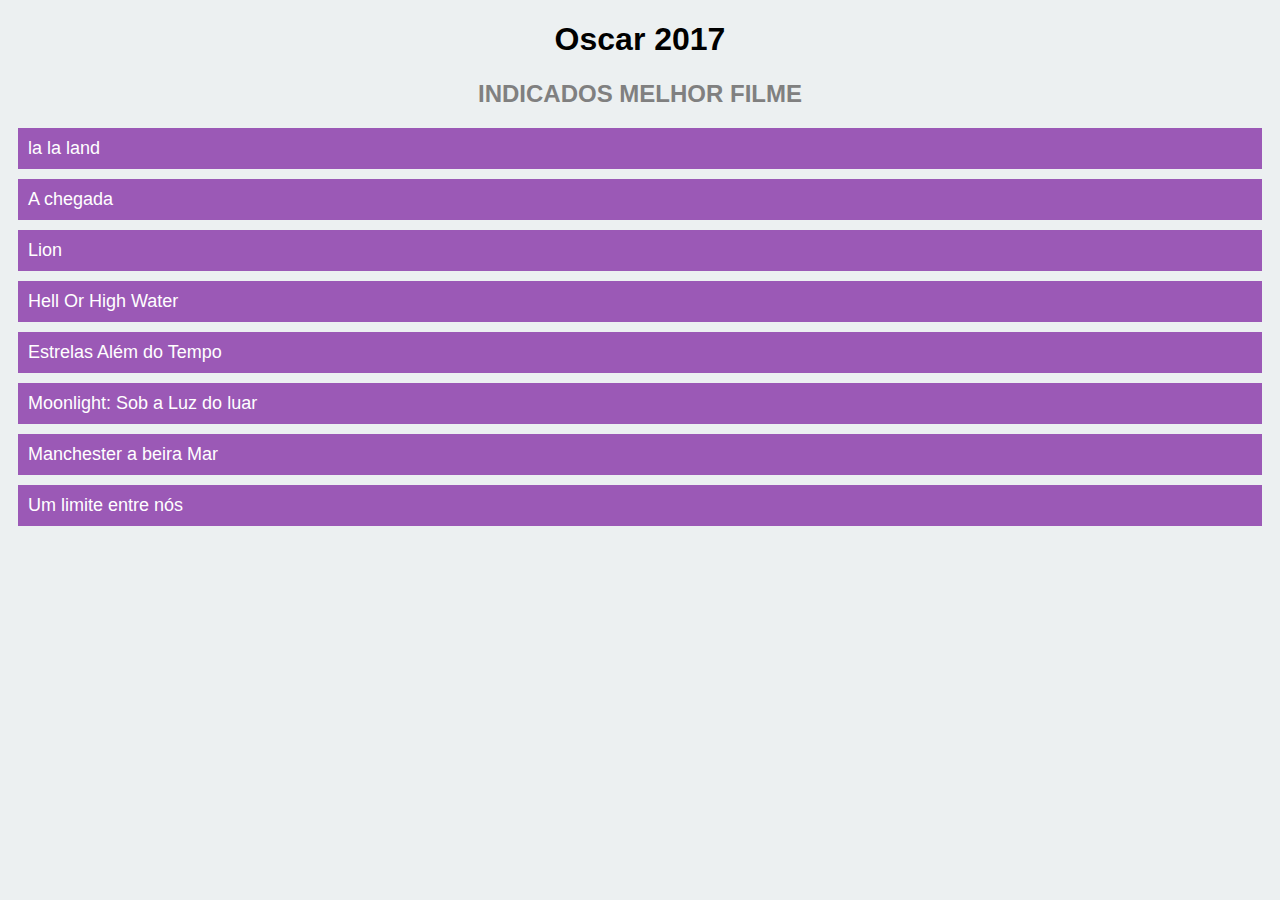
<file: pm-proj001/index.html>
<!DOCTYPE html>
<html lang="pt-br">
<head>
    <meta charset="UTF-8">
    <title>Oscar 2017</title>
    <link rel="stylesheet" href="estilo.css">
</head>
<body>
    
    <h1>Oscar 2017</h1>
    <h2>Indicados Melhor Filme</h2>
    
   <div class="filme">la la land</div>   
   <div class="filme"> A chegada</div>
   <div class="filme">Lion</div>
   <div class="filme">Hell Or High Water</div>
   <div class="filme">Estrelas Além  do Tempo</div>
   <div class="filme">Moonlight: Sob a Luz do luar</div>
   <div class="filme">Manchester a beira Mar</div>
   <div class="filme">Um limite entre nós</div>
</body>
</html>
</file>
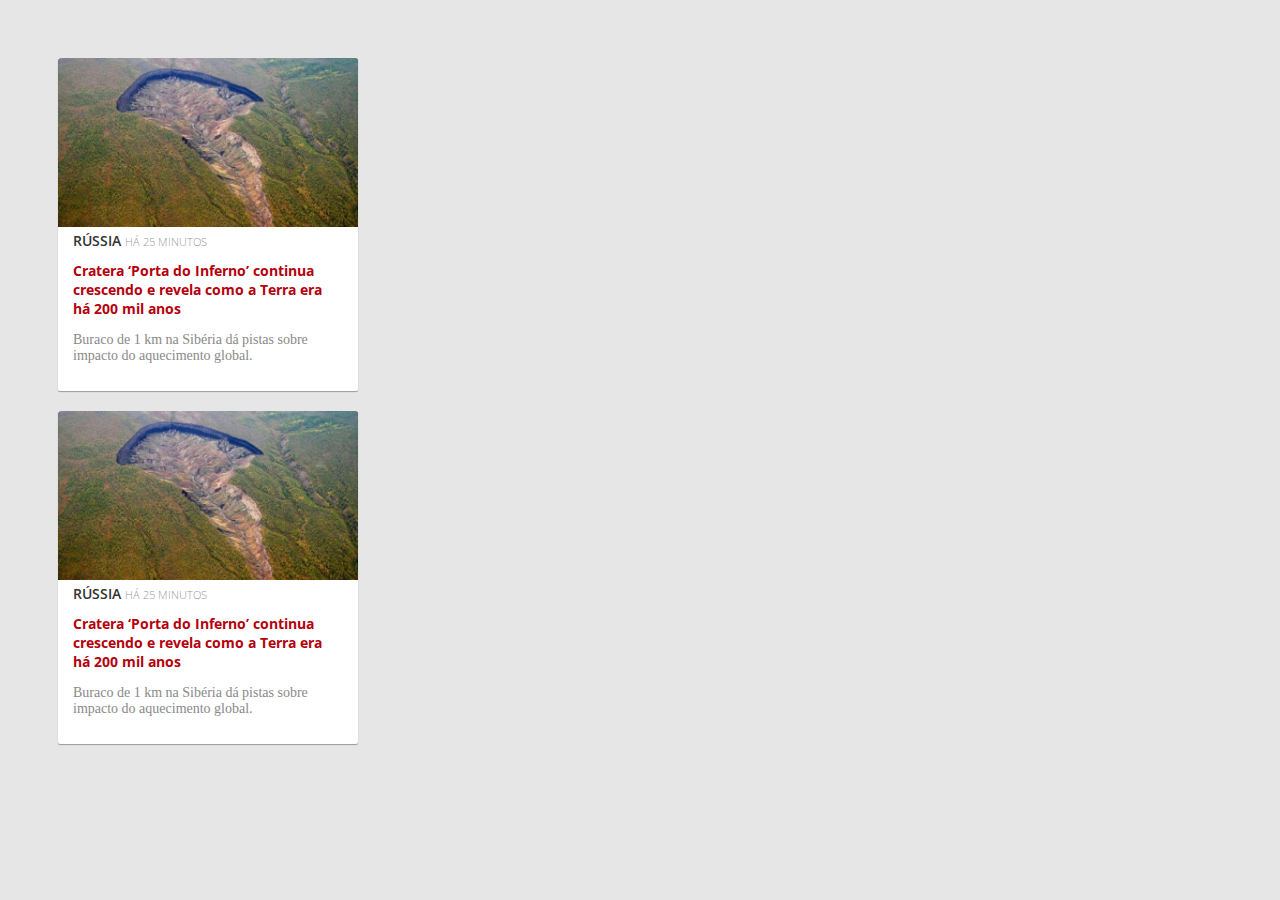
<file: pm-proj002/index.html>
<!DOCTYPE html>
<html lang="pt-br">
   <head>
       <meta charset="UTF-8">
       <title>Noticias</title>
       <link rel="stylesheet" href="css/estilo.css">
       <link href="https://fonts.googleapis.com/css?family=Open+Sans:300,600,700" rel="stylesheet">      
           
      
   </head>
   <body>
      
      <div class="noticia">
        <a href="http://g1.globo.com/ciencia-e-saude/noticia/porta-do-inferno-a-gigantesca-cratera-que-continua-crescendo-e-revela-como-a-terra-era-ha-200-mil-anos.ghtml"><img src="cratera.jpg"></a>  
      
          <div class="texto">
             
              <div class="detalhes">
               
                <span class="local">Rússia</span>
                <span class="Quando">Há 25 minutos</span>
                
              </div>
              
               <h2><a href="http://g1.globo.com/ciencia-e-saude/noticia/porta-do-inferno-a-gigantesca-cratera-que-continua-crescendo-e-revela-como-a-terra-era-ha-200-mil-anos.ghtml">Cratera ‘Porta do Inferno’ continua crescendo e revela como a Terra era há 200 mil anos</a></h2>
              
               <p>Buraco de 1 km na Sibéria dá pistas sobre impacto do aquecimento global.</p>
              
          </div>
      </div>
      
        <div class="noticia">
        <a href="http://g1.globo.com/ciencia-e-saude/noticia/porta-do-inferno-a-gigantesca-cratera-que-continua-crescendo-e-revela-como-a-terra-era-ha-200-mil-anos.ghtml"><img src="cratera.jpg"></a>  
      
          <div class="texto">
             
              <div class="detalhes">
               
                <span class="local">Rússia</span>
                <span class="Quando">Há 25 minutos</span>
                
              </div>
              
               <h2><a href="http://g1.globo.com/ciencia-e-saude/noticia/porta-do-inferno-a-gigantesca-cratera-que-continua-crescendo-e-revela-como-a-terra-era-ha-200-mil-anos.ghtml">Cratera ‘Porta do Inferno’ continua crescendo e revela como a Terra era há 200 mil anos</a></h2>
              
               <p>Buraco de 1 km na Sibéria dá pistas sobre impacto do aquecimento global.</p>
              
          </div>
      </div>
       
       
   </body>
    
</html>
</file>
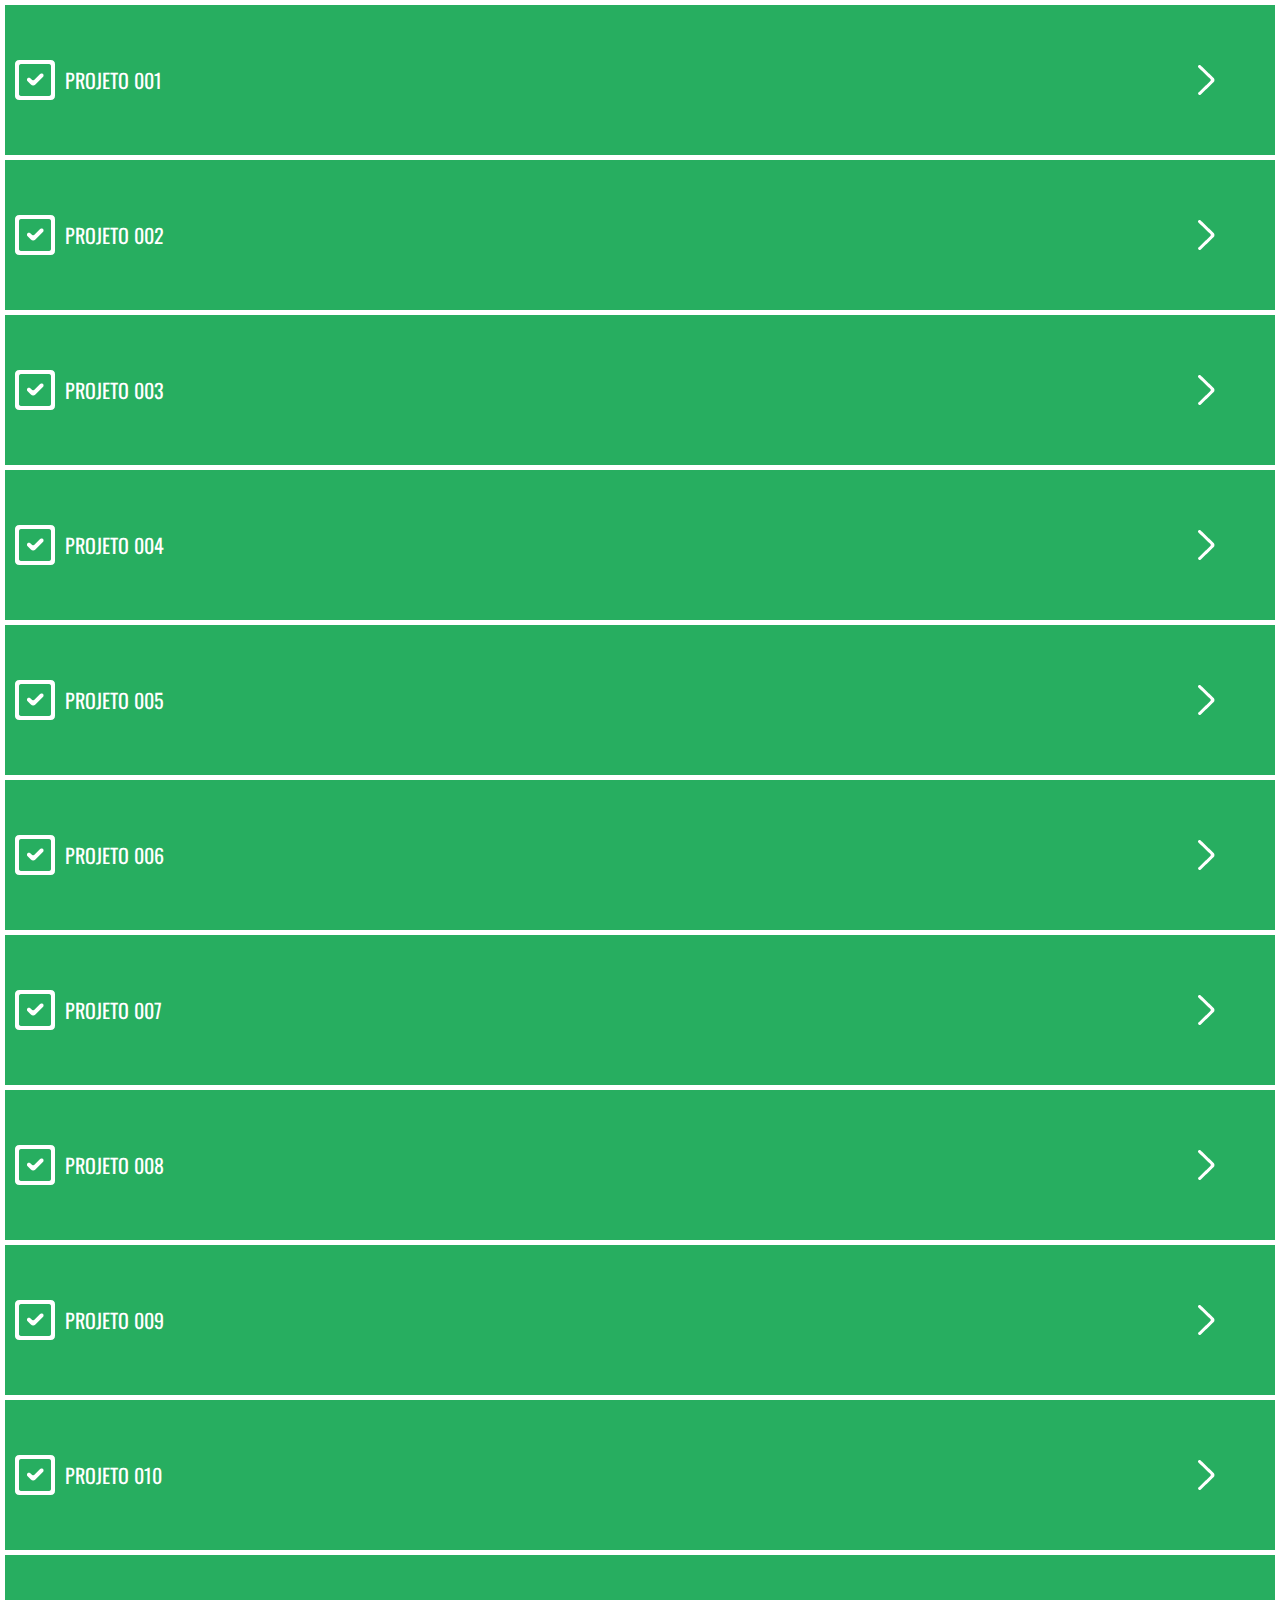
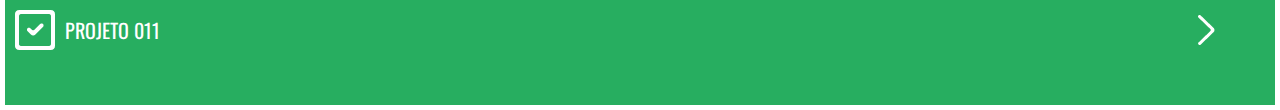
<file: pm-proj004/index.html>
<!DOCTYPE html>
<html lang="pt-br">
<head>
    <meta charset="UTF-8">
    <title>Portifolio</title>
    <link rel="stylesheet" href="estilo.css">
    <link href="https://fonts.googleapis.com/css?family=Oswald:500" rel="stylesheet">
    <link rel="stylesheet" href="">
</head>
<body>
   
   <ul>
       <li class="pronto"><a href="../pm-proj001/index.html">Projeto 001</a></li>
       <li class="pronto"><a href="../pm-proj002/index.html">Projeto 002</a></li>
       <li class="pronto"><a href="../pm-proj003/index.html">Projeto 003</a></li>
       <li class="pronto"><a href="../pm-proj004/index.html">Projeto 004</a></li>
       <li class="pronto"><a href="../pm-proj005/index.html">Projeto 005</a></li>
       <li class="pronto"><a href="../pm-proj006/index.html">Projeto 006</a></li>
       <li class="pronto"><a href="../pm-proj007/index.html">Projeto 007</a></li>
       <li class="pronto"><a href="../pm-proj008/index.html">Projeto 008</a></li>
       <li class="pronto"><a href="../pm-proj009/index.html">Projeto 009</a></li>
       <li class="pronto"><a href="../pm-proj010/index.html">Projeto 010</a></li>
       <li class="pronto"><a href="../pm-proj011/index.html">Projeto 011</a></li>
   </ul>
    
</body>
</html>
</file>
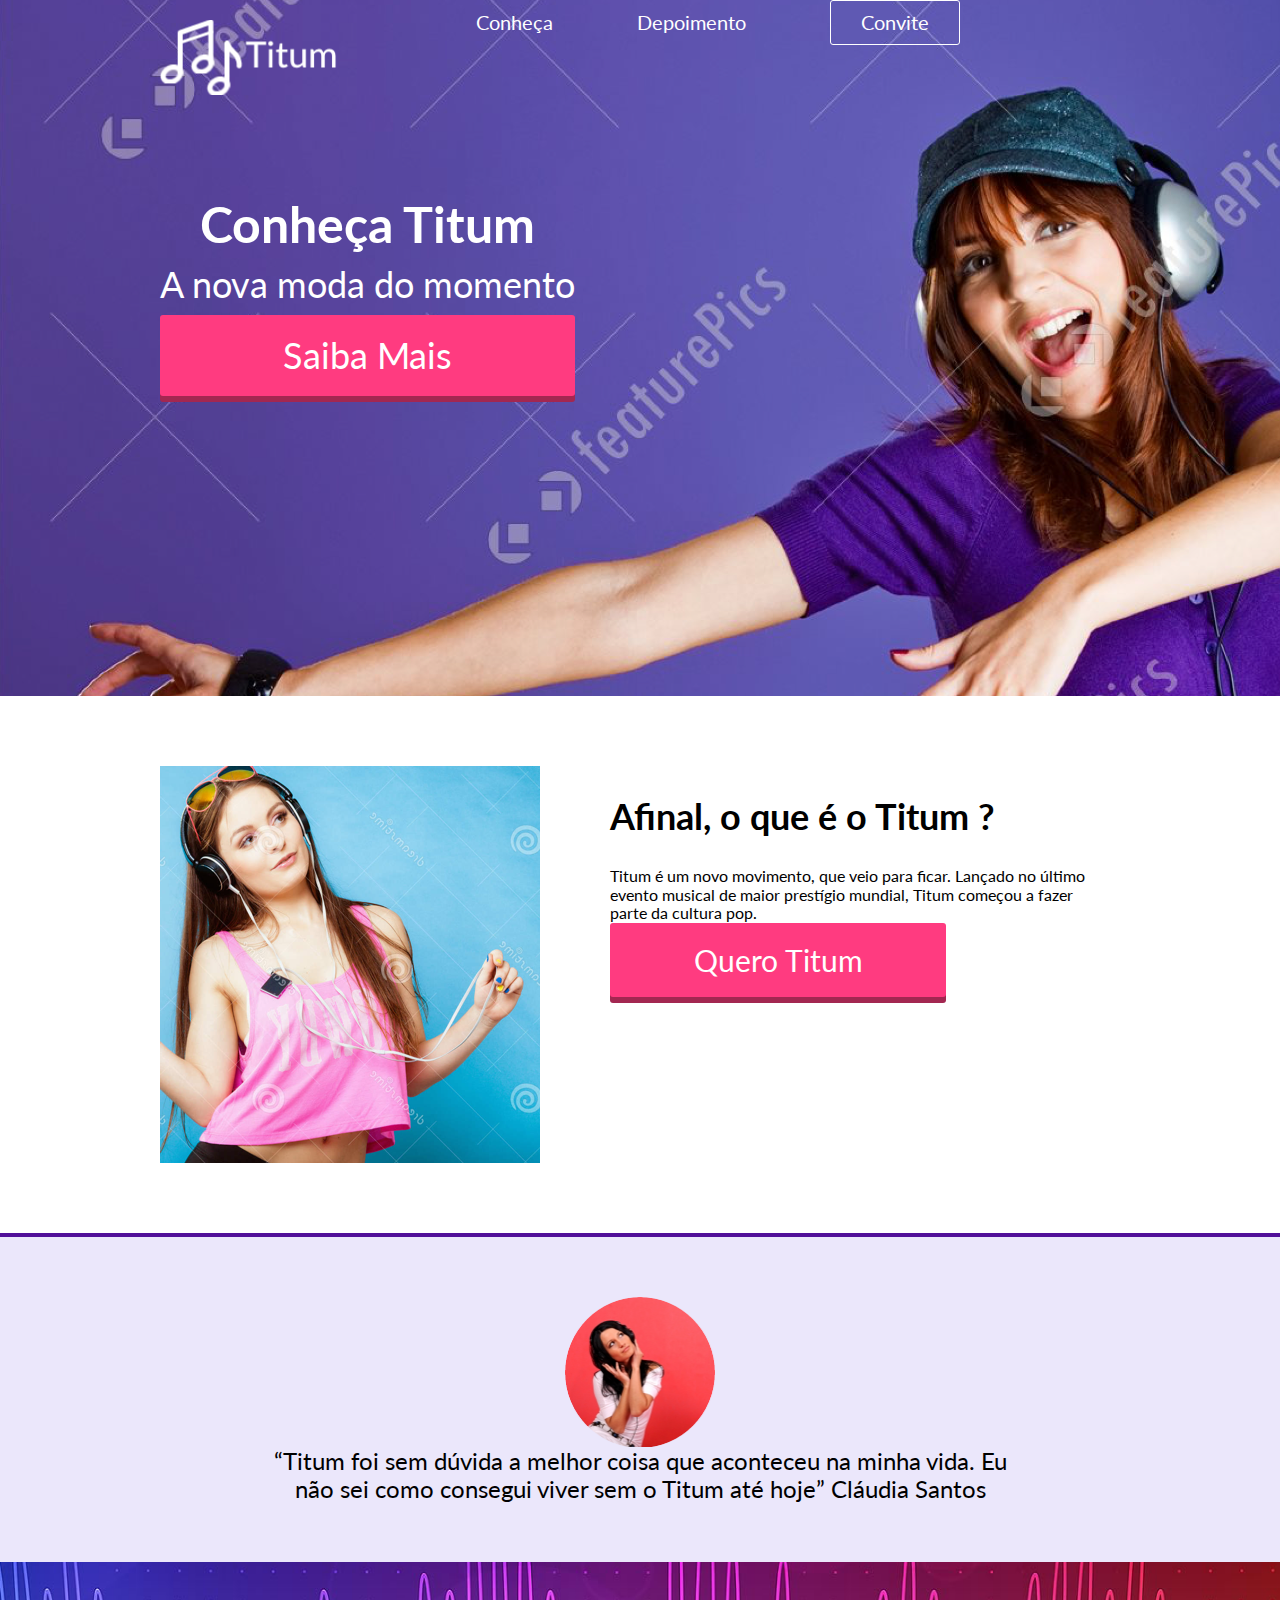
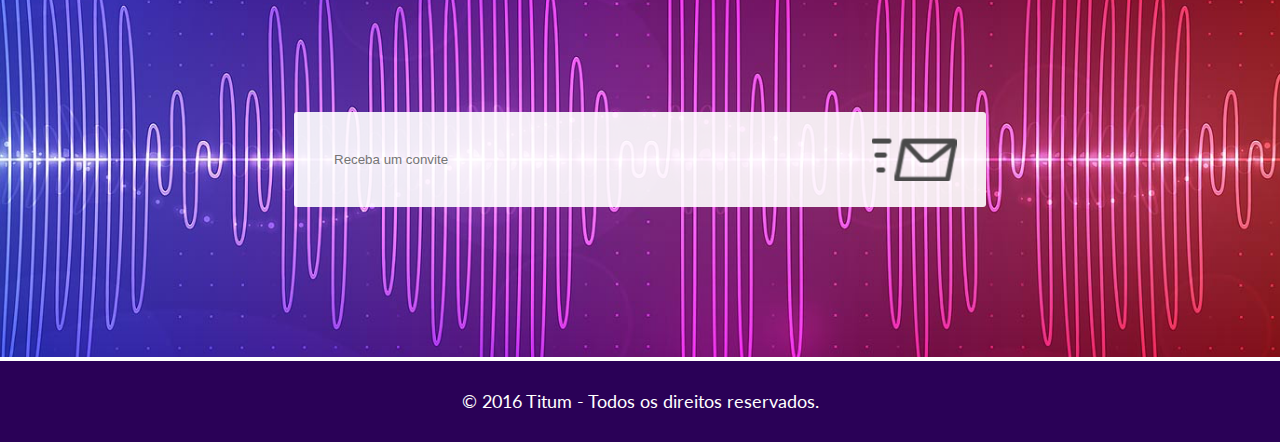
<file: pm-proj007/index.html>
<!DOCTYPE html>
<html lang="pt-br">
<head>
    <meta charset="UTF-8">
    
    <link rel="stylesheet" href="normalize.css">
    <link href="https://fonts.googleapis.com/css?family=Lato:300,700" rel="stylesheet">        
   <link rel="stylesheet" href="estilo.css">
    <title>Portal Titum</title>
    
    <meta name="viewport" content="width=device-width, initial-scale=1">
    
        
</head>
<body>
       
    <header>
        <div class="painel">
        <h1>
            <span>Titum</span>
        </h1>
        <nav>
            <ul>
                <li><a href="#conheca">Conheça</a></li>
                <li><a href="#depoimento">Depoimento</a></li>
                <li><a href="#convite">Convite</a></li>
            </ul>
        </nav>
                
        </div>
    </header>  
           
    <section id="primeiro">
        <div class="painel">
          <div class="caixa">
           <h2>Conheça Titum</h2>
           <p>A nova moda do momento</p>
           <a href="#conheca" class="botao">Saiba Mais</a>            
          </div>
        </div>
    </section> 
                                   
    <section id="conheca">       
        <div class="painel">
        
        <img src="girl.png.png">
        
        <div class="texto">
        <h2>Afinal, o que é o Titum ?</h2>
        <p>Titum é um novo movimento, que veio para ficar. Lançado no último evento musical de maior prestígio mundial, Titum começou a fazer parte da cultura pop.</p>
        <a href="#convite" class="botao">Quero Titum</a>
          </div>
        </div>  
              
    </section>   
    
    <section id="depoimento">
        <div class="painel">
            <img src="depoimento.png">
            <p>“Titum foi sem dúvida a melhor coisa que aconteceu na minha vida. Eu não sei como consegui viver sem o Titum até hoje”
Cláudia Santos</p>
        </div>
    </section> 
    
    <section id="convite">
        <div class="painel">               
         <form action="">
             <input type="email" placeholder="Receba um convite">
             <button><span>Enviar</span></button>
         </form>
        </div>
    </section>       
    
    <footer id="rodape">
        <div class="painel">
        <p>© 2016 Titum - Todos os direitos reservados.</p>
        </div>
    </footer>                                                  
</body>
</html>
</file>
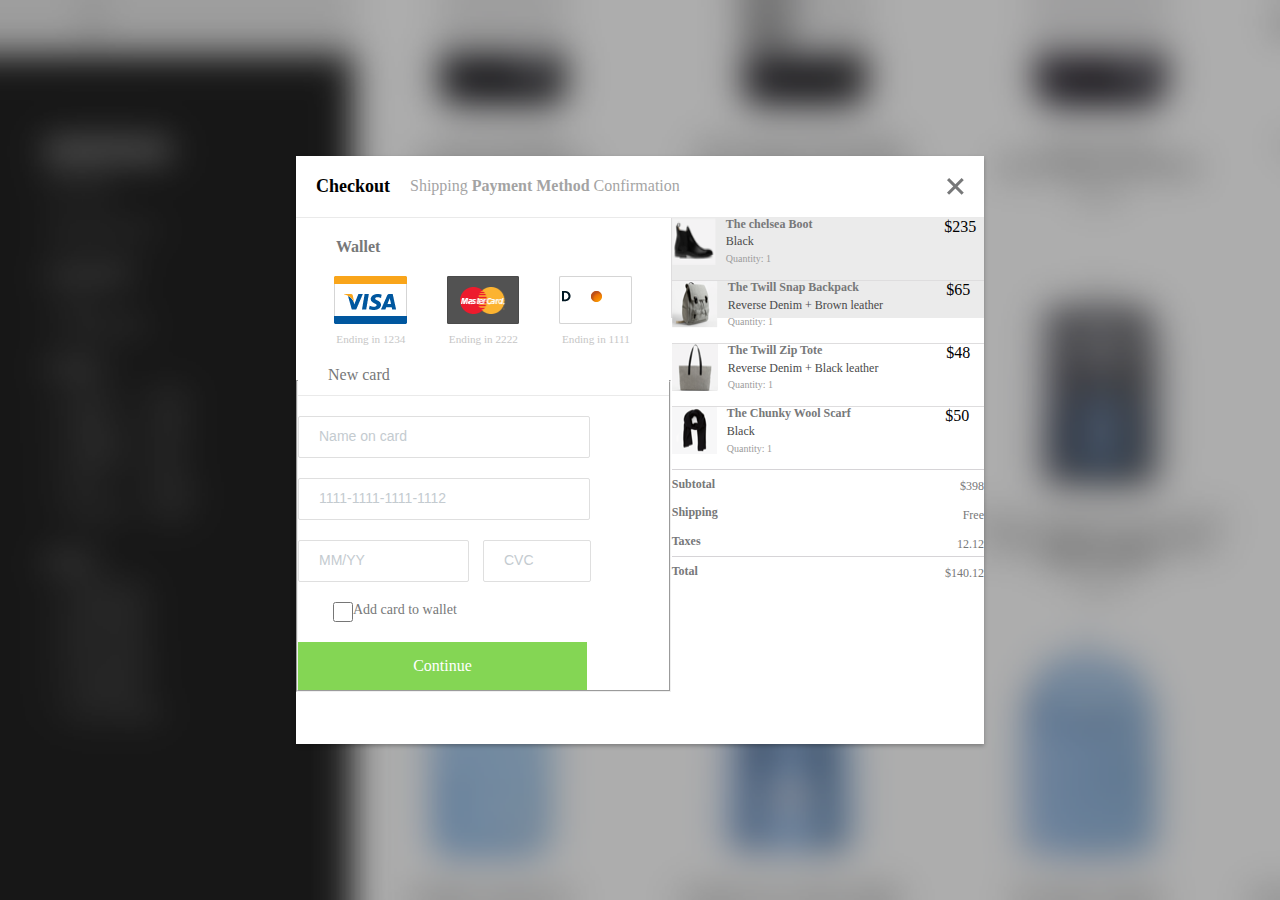
<file: pm-proj009/index.html>
<!DOCTYPE html>
<html lang="en">
<head>
    <meta charset="UTF-8">
    <link rel="stylesheet" href="normalize.css">
    <link rel="stylesheet" href="css/painel.css">

    
    <title>Projeto 009</title>

    
</head>
<body>
    
    <div class="painel">
        
        <header>
            <div>
                <h1>Checkout</h1>
                <span>Shipping <strong>Payment Method</strong> Confirmation</span>                  
            </div>
            <a href="#"><span>Fechar</span></a> 
        </header>
        
        <main>
           
            <div class="cartoes">
                <div class="wallet">
                   <h2>
                    Wallet
                   </h2>
                <ul>
                    <li>
                       <a href="#">
                        <img src="../pm-proj009/Imagens/visa-card.png">
                        <small>Ending in 1234</small>
                       </a>
                    </li>
                    <li>
                       <a href="#">
                        <img src="../pm-proj009/Imagens/mastercard-card.png">
                        <small>Ending in 2222</small>
                       </a>
                    </li>
                    <li>
                    <a href="#">
                        <img src="../pm-proj009/Imagens/visa-icon.png">
                        <small>Ending in 1111</small>
                    </a>
                    </li>
                 </ul>  
               </div>
               
                <div class="newcard">
                  <form action="">
                    <fieldset>
                       <legend>New card</legend>
                       
                       <input type="text" placeholder="Name on card"> 
                       <input type="text" placeholder="1111-1111-1111-1112">        
                       <input type="text" class="data" placeholder="MM/YY">  
                       <input type="text" class="cvc"  placeholder="CVC">
                       
                       <label for="addwallet">        <input type="checkbox" name="addwallet">
                       Add card to wallet
                       </label>
                       
                       <button>Continue</button>
                   </fieldset>
               </form>
                
            </div>
            </div>
            
            
            <div class="produtos">
               <div class="loja">
                <ul>
                    <li>
                      <img src="../pm-proj009/Imagens/bitmap.png">
                       <div class="detalhes">
                          <h3>The chelsea Boot</h3>
                          <small>Black</small>
                          <span>Quantity: 1</span>
                       </div>
                      <span class="preco">$235</span>
                    </li>
                    
                   <li>
                      <img src="../pm-proj009/Imagens/bag.png">
                       <div class="detalhes">
                          <h3>The Twill Snap Backpack</h3>
                          <small>Reverse Denim + Brown leather</small>
                          <span>Quantity: 1</span>
                       </div>
                      <span class="preco">$65</span>
                    </li>
                    
                  <li>
                      <img src="../pm-proj009/Imagens/bag2.png">
                       <div class="detalhes">
                          <h3>The Twill Zip Tote</h3>
                          <small>Reverse Denim + Black leather</small>
                          <span>Quantity: 1</span>
                       </div>
                      <span class="preco">$48</span>
                    </li>
                    
                    <li>
                      <img src="../pm-proj009/Imagens/laco.png">
                       <div class="detalhes">
                          <h3>The Chunky Wool Scarf</h3>
                          <small>Black</small>
                          <span>Quantity: 1</span>
                       </div>
                      <span class="preco">$50</span>
                    </li>                     
                    
                  </ul>
                 <table>
                  <tbody>
                   <tr>
                     <th scope="row">Subtotal</th>
                     <td>$398</td>
                   </tr>
                   
                   <tr>
                     <th scope="row">Shipping</th>
                     <td>Free</td>
                   </tr>
                   
                   <tr>  
                    <th scope="row">Taxes</th>
                    <td>12.12</td>
                   </tr>                   
                  </tbody>
                  <tfoot>
                      <tr>
                          <th scope="row">Total</th>
                          <td>$140.12</td>
                      </tr>
                  </tfoot>
                </table>
               </div>             
                
            </div>         
                
        </main>
    </div>
    
</body>
</html>
</file>
<file: pm-proj001/estilo.css>
body {
    background-color: #ecf0f1;
    font-family: Arial,sans-serif;
}

h1 {
    text-align: center;
}

h2 {
   color: gray;
   text-transform: uppercase;
   text-align: center;    
}

.filme {
    color: #fff;
    background-color: #9b59b6;
    font-size: 18px;
    padding: 10px; 
    margin: 10px;  
}
</file>
<file: pm-proj002/css/estilo.css>
body {
    background-color: #e6e6e6;
    padding: 30px;
}

.noticia {
    background-color: #fff;
    width:300px;
    margin: 20px;
    border-radius: 0 0 2px 2px;
    box-shadow: 0px 1px 1px #999999;    
      
}

.noticia img {
    width: 100%;
    border-radius:  3px 2px 0 0 ;
}

.noticia .texto {
    margin-left: 15px;
    width: 300px;
    height: 160px;
}

.noticia .texto .detalhes .local {
    color: #333333;
    font-size: 14px;
    font-family: 'Open Sans',sans-serif;
    font-weight: 600;
    text-transform: uppercase;    
}

.noticia .texto .detalhes .Quando {
    color: #999999;
    font-size: 11px;
    font-family: 'Open Sans',sans-serif;
    font-weight: 300;
    text-transform: uppercase;
}

.noticia .texto h2  {
    text-decoration: none;
    color: #b5000d; 
    font-family: 'Open Sans',sans-serif;
    font-weight: 700;  
    width: 250px;
    font-size: 14px;
    
}

.noticia .texto h2 a {
    text-decoration: none;
    color: #b5000d; 
    font-family: 'Open Sans',sans-serif;
    font-weight: 700; 
    width: 270px;
  
}

.noticia .texto p {
    padding-bottom: 10px;
    color: #898989;
    font-size:14px;
    font-family: 300px;
    width: 270px;
    
}
</file>
<file: pm-proj004/estilo.css>
*{
    margin: 0;
    padding: 0;
}

ul li{
    margin: 5px;
    padding: 60px;
    list-style: none;
    background-color: #4a4a4a; 
    background-image: url('done.png.png');
    background-repeat: no-repeat;
    background-position:  10px center;
}

li:hover {
    background-color: #6e6e6e;
}

li.pronto {
    background-color: #27ae60;
    background-image: url('feito.png.png');
}

li.pronto:hover {
    background-color: #52be7f;
}

ul li a{
    color: white;
    font-size: 20px;
    font-family: 'Oswald',sans-serif;
    text-transform: uppercase;
    text-decoration:none;
    background-image: url(logo.png.png);
    background-repeat: no-repeat;
    background-position: right center; 
    display: flex;
    
}
</file>
<file: pm-proj007/estilo.css>
* {
    margin: 0;

}

body {
    font-family: 'lato',sans-serif;
}

.painel {           
    margin: 0 auto;
    max-width: 960px;
    display: flex;
    justify-content: space-between;
}

.botao {
    background-color: #ff3b80;
    display: block;
    padding-top: 20px;
    padding-bottom: 20px;
    color: #fff;
    text-decoration: none;
    font-size: 36px;
    box-shadow: 0px 6px 0px #a32751;
    border-radius: 3px;
    text-align: center;
}    

header {
    margin-bottom: -100px;
}

header  h1{
    margin: 0;
    background-image: url(logo.png);
    background-repeat: no-repeat;
    width: 177px;
    height: 76px;
    margin-top: 20px;
}

header h1 span {
    visibility: hidden;
}

header nav ul {
    padding-right: 80px;
    margin: 0;
}

header nav li {
    list-style: none;
    display: inline-block; 
    margin-right: 80px;
}

header nav li:last-child {
    border: 1px solid #fff; 
    border-radius: 3px;
    padding: 10px 30px 10px 30px;
}

header nav li a{
    text-decoration: none;
    color: white;
    font-size: 20px;    
}





section#primeiro {
    background-image: url(fundo.png);
    background-color: cover;
    height: 700px;
}

section#primeiro .caixa {
    color: #ffffff;
   margin-top: 200px;
    text-align: center;
}

section#primeiro .caixa h2 {
    margin: 0;
    font-size: 50px;
    margin-bottom: 10px;
}

section#primeiro .caixa p {
    margin: 0;
    font-size: 36px;
    margin-bottom: 10px;
}


section#conheca {
    padding: 70px;
}

section#conheca .texto {
    padding: 70px;
    padding-top: 30px;
    padding-right: 30px;
    margin-bottom: 10px;
       
}

section#conheca .texto h2 {
    font-size: 36px;
    margin-bottom: 30px; 
}

section#conheca .texto h2 p {
    font-size: 24px;
    margin-bottom:30px;
}

section#conheca .texto a {
    width: 70%;
    font-size: 30px;
    margin-bottom: 10px;
}






section#depoimento  {
    text-align: center;
    background-color: #ebe7fb;
    border-top: #511099 4px solid;
}

section#depoimento .painel {
   flex-direction: column;
    align-items: center;
    padding: 60px;
}

section#depoimento img {
   width: 150px;
    height: 150px;
}

section#depoimento p {
  font-size: 24px;
  width: 80%;
  text-align: center;    
}




section#convite {
    padding-bottom: 150px;
    padding-top: 150px;
    background-image: url(fundo-convite.png);
    background-size: cover;
    background-repeat: no-repeat;
}

section#convite form {
    background-color: blue;
    width: 70%;
    padding: 10px;
    background-color: rgba( 255, 255, 255, 0.9);
    border-radius: 3px;
}


section#convite .painel  {
    flex-direction: column;
    align-items: center;
}

section#convite input {
    padding: 30px;
    width: 75%;
    background-color: transparent;
    border: none;
}

section#convite button {
  background-image: url(botao-convite.png);
  background-color: transparent;
  border: none;
  width: 85px;
  height: 43px;    
}

section#convite button  span{
  visibility: hidden;
}


footer {
    background-color: #2a0157;
    color: white;
    padding-bottom: 30px;
    padding-top: 30px;
    margin-top: 4px;
}

footer .painel {
    font-size: 18px;
    flex-direction: column;
    align-items: center;
}

@media (max-width: 600px) {
    
    section#conheca .painel {
        flex-direction: column;
        align-items: center;
    }       
    
     section#conheca .painel .texto {
        padding: 10px;
   }
    
       section#conheca .painel .texto a {
        width: 100%;
   }
    
       section#conheca form {
        display: block;
        text-align: center;
        width: 80%;   
   }
    
    header nav {
        display: none;
    }
    
    header h1 {
        margin-left: 20px;
    }
</file>
<file: pm-proj009/css/painel.css>
@import url(header.css);
@import url(cartoes.css);
@import url(produtos.css);
    
* {
    margin: 0;
    padding: 0;
}

body {
    background-image: url(/pm-proj009/Imagens/fundo.png);
    background-repeat: no-repeat;
    background-size: cover;
}

html {
    display: flex;
    justify-content: center;
    align-items: center;
    height: 100%;
}


h1, h2, h3, ul {
    margin: 0;
}

.painel {
    width: 688px;
    height: 588px;
    background-color: #fff;
    box-shadow: 0px 2px 4px 0px rgba(0, 0, 0, 0.27);
}

.painel main {
    display: flex;
}

.painel main .produtos {    
    height: 100px;
    width: 50%;
}
</file>
